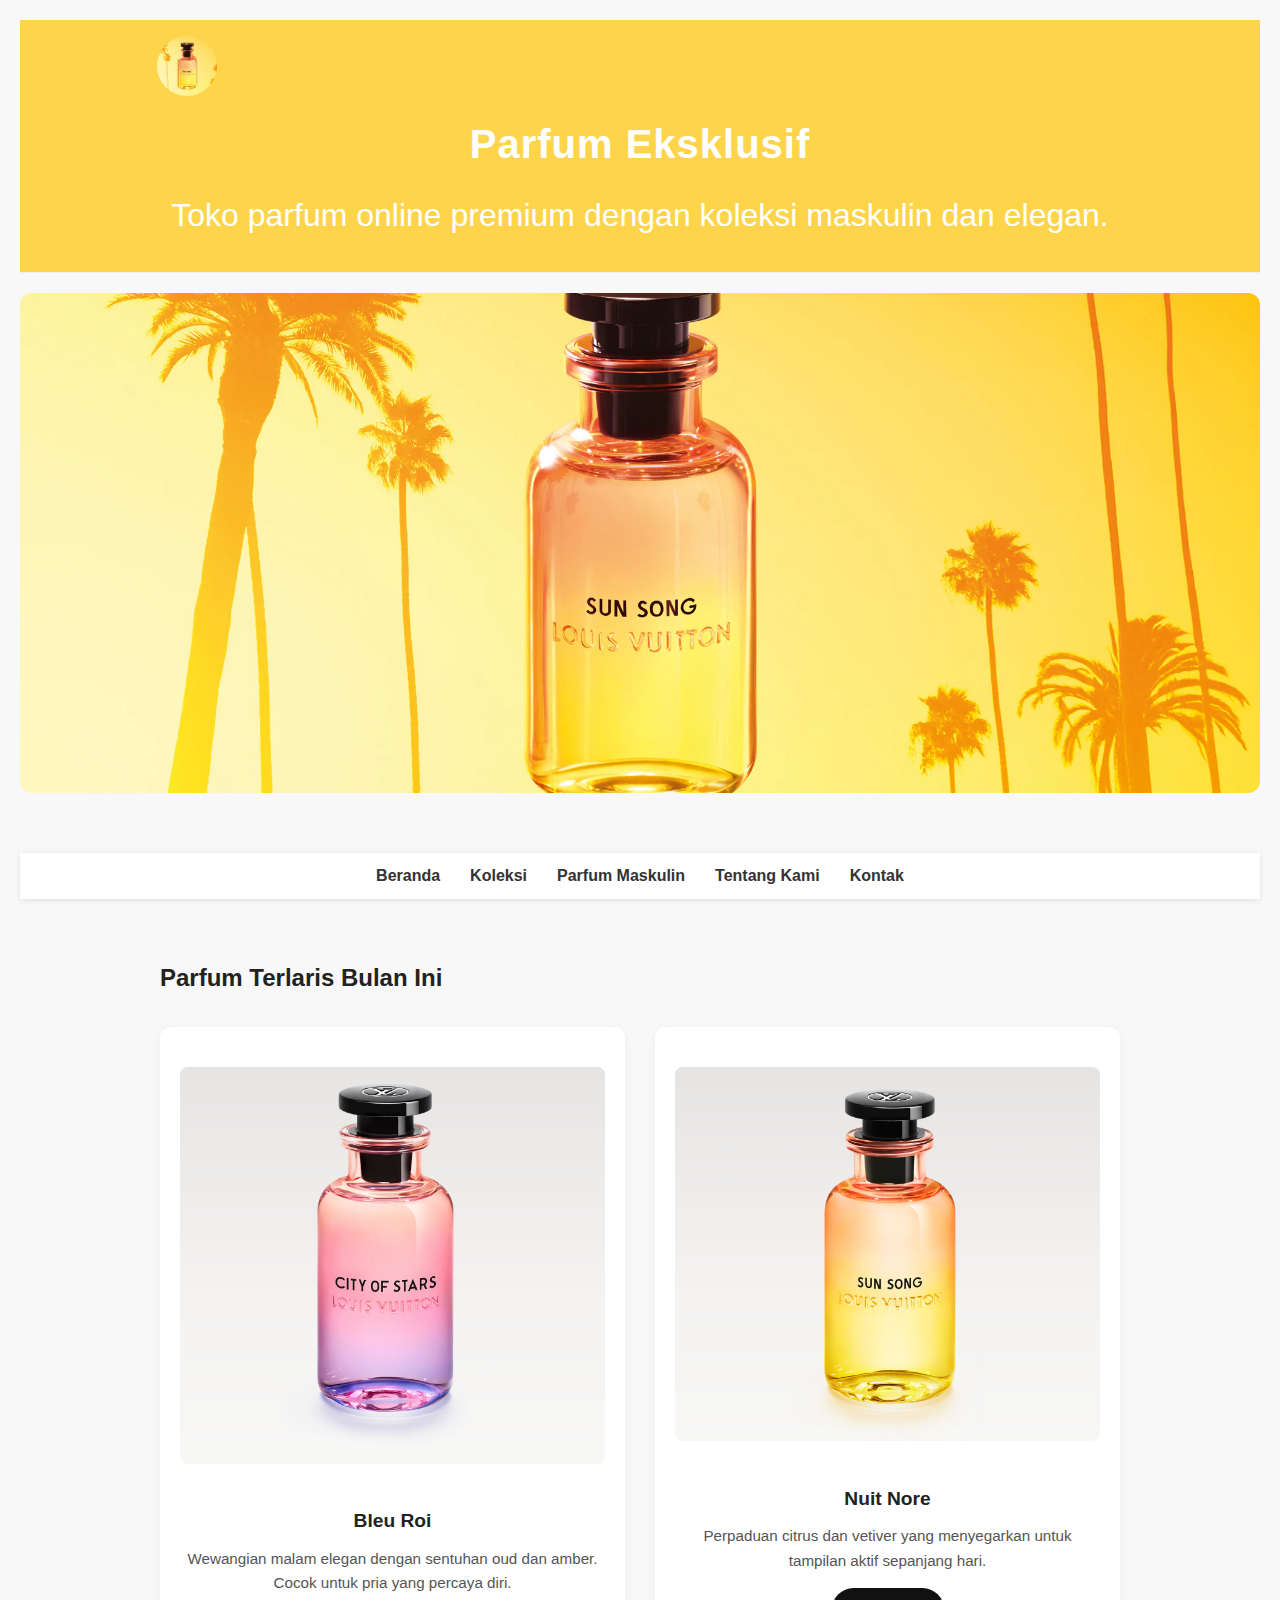
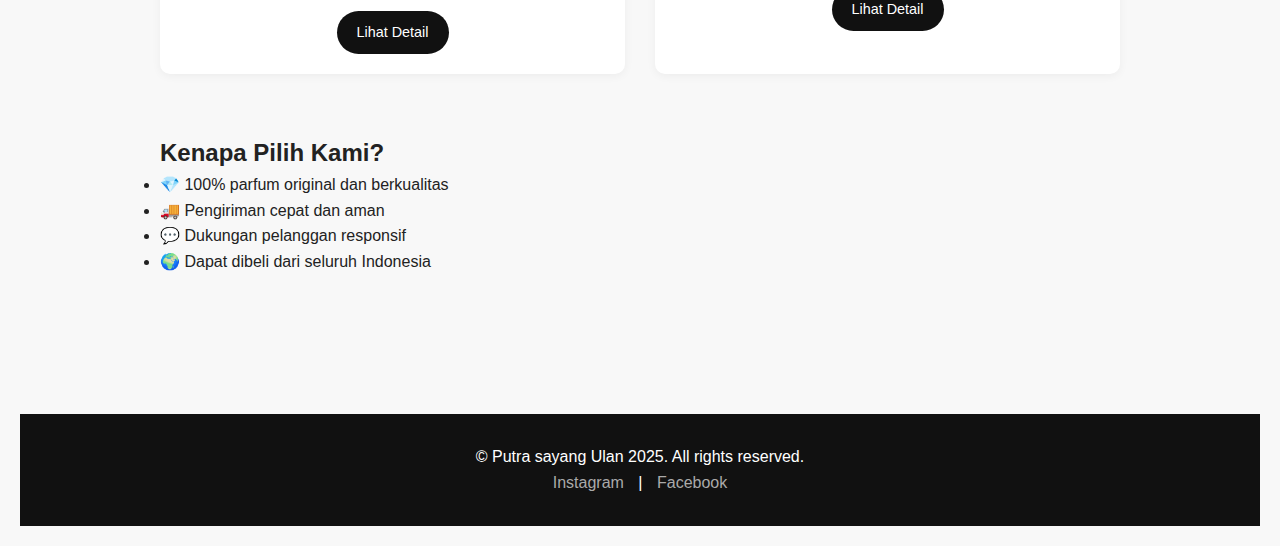
<file: index.html>
<!DOCTYPE html>
<html lang="id">
<head>
  <meta charset="UTF-8">
  <meta name="viewport" content="width=device-width, initial-scale=1.0">
  <meta name="description" content="Temukan koleksi parfum pria dan wanita premium dari Parfum Eksklusif. Wewangian tahan lama, elegan, dan original untuk gaya hidup berkelas.">
  <meta name="keywords" content="parfum pria, parfum wanita, toko parfum online, parfum original, parfum premium, wewangian mewah">
  <meta name="author" content="Parfum Eksklusif">
  <title>Parfum Eksklusif | Toko Parfum Online Premium</title>
  <link rel="canonical" href="https://putraaa2.github.io/Parfum-Pria/">
  <link rel="stylesheet" href="style.css">
  <script type="application/ld+json">
  {
    "@context": "https://schema.org",
    "@type": "Store",
    "name": "Parfum Eksklusif",
    "url": "https://putraaa2.github.io/Parfum-Pria/",
    "logo": "https://putraaa2.github.io/Parfum-Pria/img/logo.png",
    "image": "https://putraaa2.github.io/Parfum-Pria/img/Parfum01.png",
    "description": "Toko parfum online premium dengan koleksi wewangian eksklusif untuk pria dan wanita.",
    "address": {
      "@type": "PostalAddress",
      "addressLocality": "Jakarta",
      "addressRegion": "DKI Jakarta",
      "addressCountry": "ID"
    },
    "sameAs": [
      "https://www.instagram.com/parfumwangiid",
      "https://www.facebook.com/parfumwangiid"
    ]
  }
  </script>
  <meta name="google-site-verification" content="N3-pri0z4-BLswWE2fFRdyzn1vDTlk4neVaVuE5TZyc" />
</head>
<body>
  
<header class="header-with-logo">
  <div class="logo-title">
    <img src="img/Parfum00.PNG" alt="Logo Parfum Eksklusif" class="logo">
    <div class="judul-deskripsi">
      <h1>Parfum Eksklusif</h1>
      <p>Toko parfum online premium dengan koleksi maskulin dan elegan.</p>
    </div>
  </div>
</header>


  <!-- HERO IMAGE -->
  <section class="hero">
    <img src="img/Parfum00.PNG" alt="Hero Parfum Eksklusif">
  </section>

  <nav>
    <ul>
      <li><a href="index.html">Beranda</a></li>
      <li><a href="koleksi.html">Koleksi</a></li>
      <li><a href="koleksi-maskulin.html">Parfum Maskulin</a></li>
      <li><a href="tentang.html">Tentang Kami</a></li>
      <li><a href="kontak.html">Kontak</a></li>
    </ul>
  </nav>

  <main>
    <section>
      <h2>Parfum Terlaris Bulan Ini</h2>
      <div class="produk">
        <article>
          <img src="img/Parfum01.png" alt="Bleu Roi">
          <h3>Bleu Roi</h3>
          <p>Wewangian malam elegan dengan sentuhan oud dan amber. Cocok untuk pria yang percaya diri.</p>
          <a href="produk/bleu-roi.html">Lihat Detail</a>
        </article>
        <article>
          <img src="img/Parfum02.png" alt="Nuit Nore">
          <h3>Nuit Nore</h3>
          <p>Perpaduan citrus dan vetiver yang menyegarkan untuk tampilan aktif sepanjang hari.</p>
          <a href="produk/nuit-nore.html">Lihat Detail</a>
        </article>
      </div>
    </section>

    <section>
      <h2>Kenapa Pilih Kami?</h2>
      <ul>
        <li>💎 100% parfum original dan berkualitas</li>
        <li>🚚 Pengiriman cepat dan aman</li>
        <li>💬 Dukungan pelanggan responsif</li>
        <li>🌍 Dapat dibeli dari seluruh Indonesia</li>
      </ul>
    </section>

  </main>

  <footer>
    <p>&copy; Putra sayang Ulan 2025. All rights reserved.</p>
    <p><a href="https://www.instagram.com/_puutraaa18?igsh=cG4ybWc3ZjRldXln">Instagram</a> | <a href="https://www.facebook.com/parfumwangiid">Facebook</a></p>
  </footer>
</body>
</html>
</file>
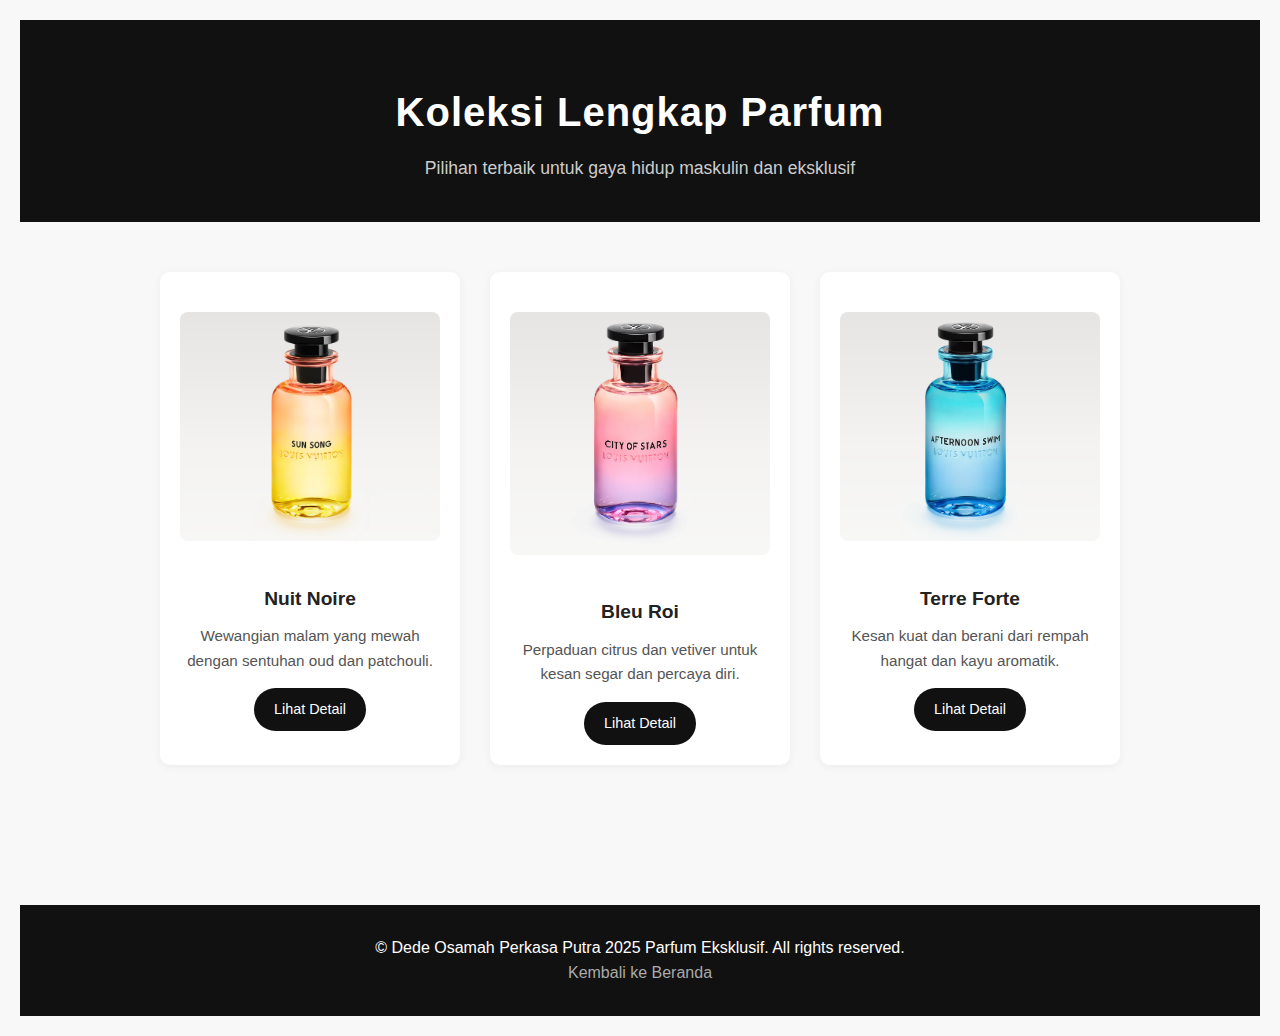
<file: koleksi.html>
<!DOCTYPE html>
<html lang="id">
<head>
  <meta charset="UTF-8">
  <meta name="viewport" content="width=device-width, initial-scale=1.0">
  <title>Koleksi Parfum | Parfum Eksklusif</title>
  <meta name="description" content="Jelajahi koleksi lengkap parfum pria premium dari Parfum Eksklusif. Wewangian elegan, tahan lama, dan cocok untuk setiap karakter.">
  <meta name="keywords" content="koleksi parfum, parfum pria premium, parfum elegan, wewangian maskulin">
  <link rel="stylesheet" href="style.css">
</head>
<body>
  <header>
    <h1>Koleksi Lengkap Parfum</h1>
    <p>Pilihan terbaik untuk gaya hidup maskulin dan eksklusif</p>
  </header>

  <main>
    <section class="koleksi">
      <div class="produk">
        <article>
          <img src="img/Parfum02.png" alt="Nuit Noire">
          <h3>Nuit Noire</h3>
          <p>Wewangian malam yang mewah dengan sentuhan oud dan patchouli.</p>
          <a href="produk/nuit-noire.html">Lihat Detail</a>
        </article>

        <article>
          <img src="img/Parfum01.png" alt="Bleu Roi">
          <h3>Bleu Roi</h3>
          <p>Perpaduan citrus dan vetiver untuk kesan segar dan percaya diri.</p>
          <a href="produk/bleu-roi.html">Lihat Detail</a>
        </article>

        <article>
          <img src="img/Parfum03.png" alt="Terre Forte">
          <h3>Terre Forte</h3>
          <p>Kesan kuat dan berani dari rempah hangat dan kayu aromatik.</p>
          <a href="produk/terre-forte.html">Lihat Detail</a>
        </article>
      </div>
    </section>
  </main>

  <footer>
    <p>&copy; Dede Osamah Perkasa Putra 2025 Parfum Eksklusif. All rights reserved.</p>
    <p><a href="index.html">Kembali ke Beranda</a></p>
  </footer>
</body>
</html>
</file>
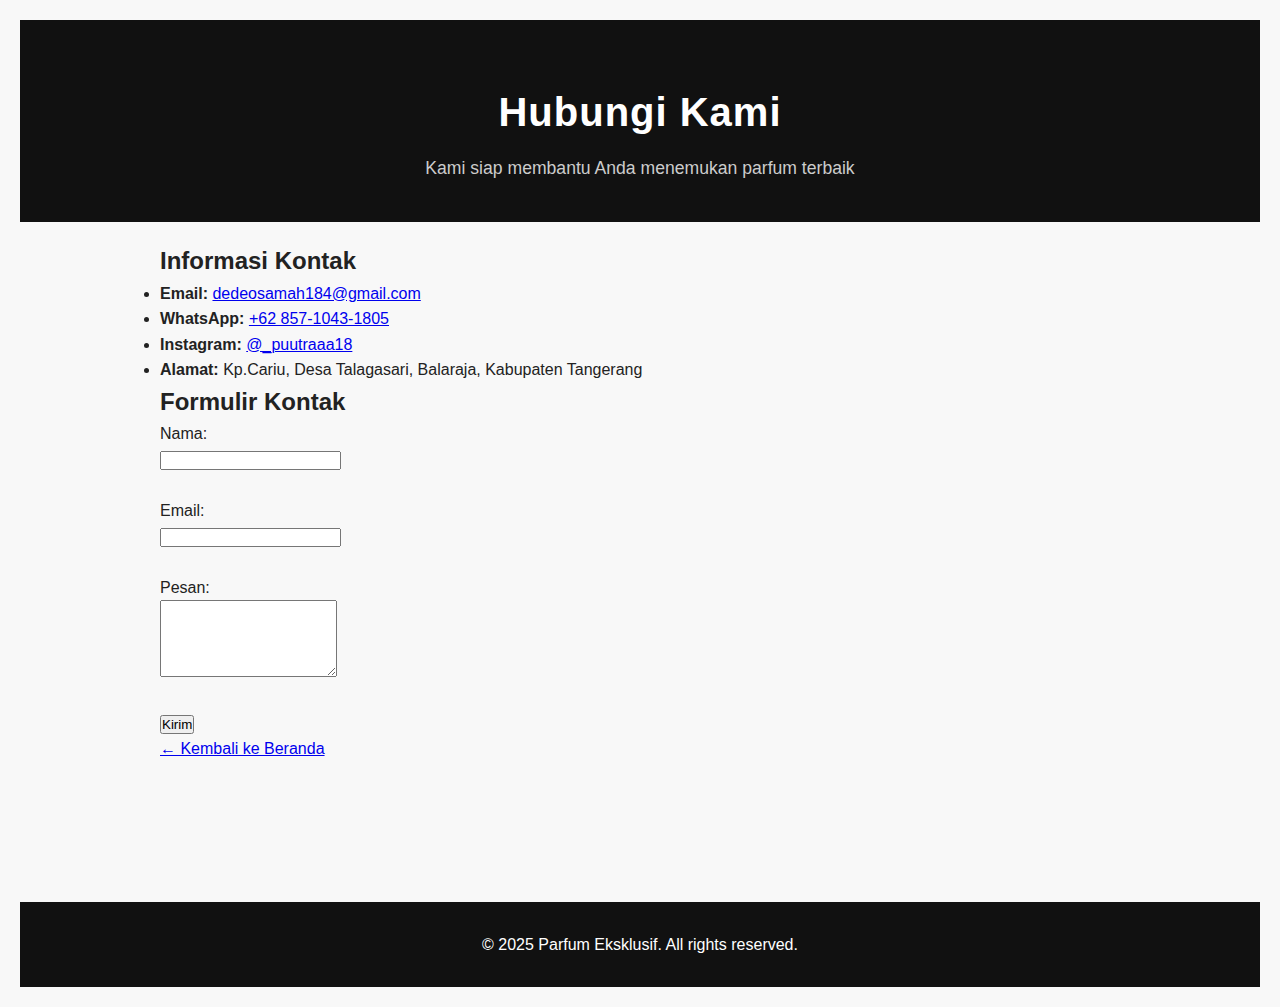
<file: kontak.html>
<!DOCTYPE html>
<html lang="id">
<head>
  <meta charset="UTF-8">
  <meta name="viewport" content="width=device-width, initial-scale=1.0">
  <title>Kontak Kami | Parfum Eksklusif</title>
  <meta name="description" content="Hubungi tim Parfum Eksklusif untuk pertanyaan, pemesanan, atau informasi lebih lanjut. Kami siap membantu Anda.">
  <meta name="keywords" content="kontak parfum, customer service parfum, toko parfum online, parfum eksklusif">
  <link rel="stylesheet" href="style.css">
</head>
<body>
  <header>
    <h1>Hubungi Kami</h1>
    <p>Kami siap membantu Anda menemukan parfum terbaik</p>
  </header>

  <main>
    <section class="kontak">
      <h2>Informasi Kontak</h2>
      <ul>
        <li><strong>Email:</strong> <a href="mailto:dedeosamah184@gmail.com">dedeosamah184@gmail.com</a></li>
        <li><strong>WhatsApp:</strong> <a href="https://wa.me/6285710431805">+62 857-1043-1805</a></li>
        <li><strong>Instagram:</strong> <a href="https://www.instagram.com/_puutraaa18?igsh=cG4ybWc3ZjRldXln">@_puutraaa18</a></li>
        <li><strong>Alamat:</strong> Kp.Cariu, Desa Talagasari, Balaraja, Kabupaten Tangerang</li>
      </ul>

      <h2>Formulir Kontak</h2>
      <form action="#" method="post">
        <label for="nama">Nama:</label><br>
        <input type="text" id="nama" name="nama" required><br><br>

        <label for="email">Email:</label><br>
        <input type="email" id="email" name="email" required><br><br>

        <label for="pesan">Pesan:</label><br>
        <textarea id="pesan" name="pesan" rows="5" required></textarea><br><br>

        <button type="submit">Kirim</button>
      </form>

      <p><a href="index.html" class="btn-back">← Kembali ke Beranda</a></p>
    </section>
  </main>

  <footer>
    <p>&copy; 2025 Parfum Eksklusif. All rights reserved.</p>
  </footer>
</body>
</html>
</file>
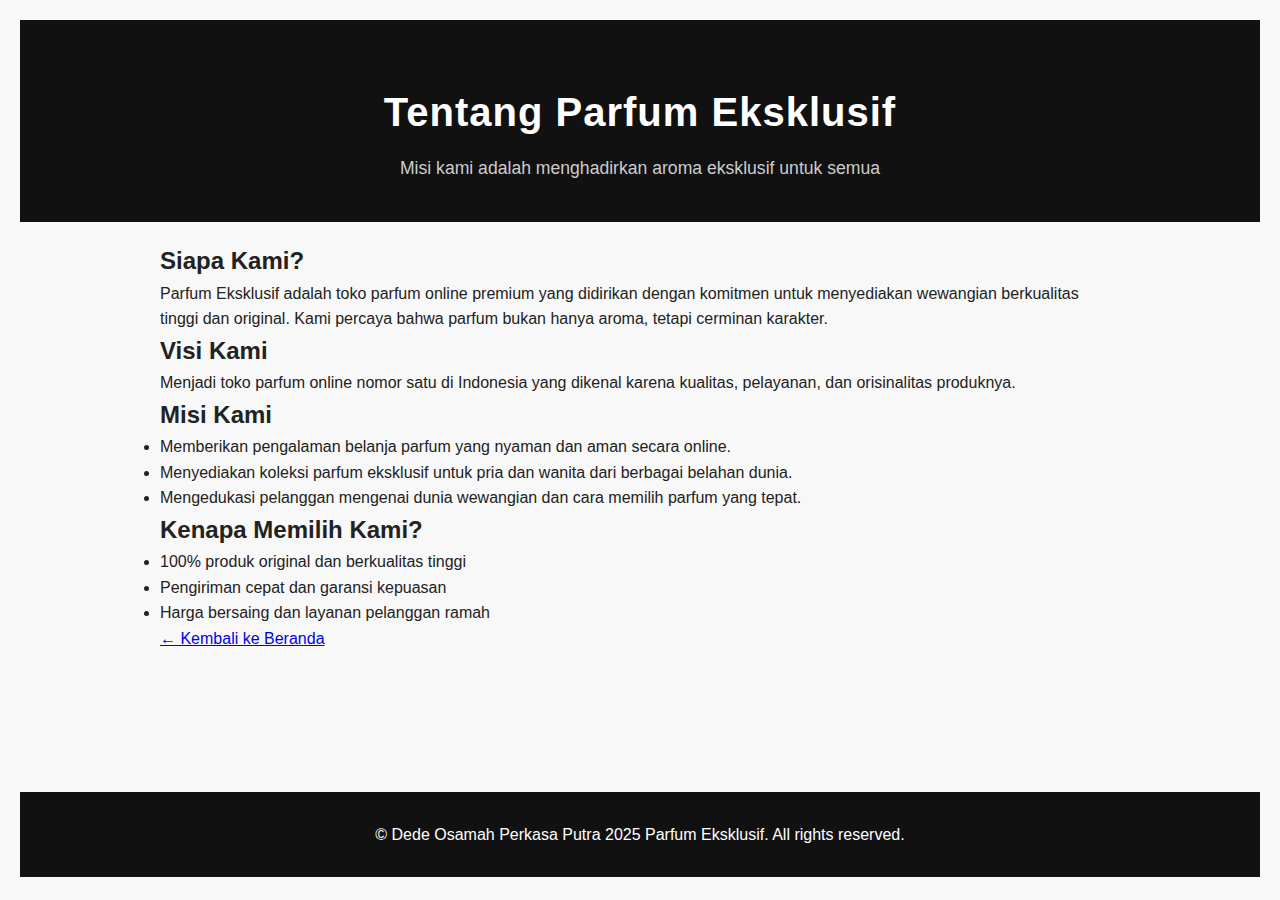
<file: tentang.html>
<!DOCTYPE html>
<html lang="id">
<head>
  <meta charset="UTF-8">
  <meta name="viewport" content="width=device-width, initial-scale=1.0">
  <title>Tentang Kami | Parfum Eksklusif</title>
  <meta name="description" content="Temukan parfum pria tahan lama, maskulin, dan elegan hanya di Parfum Eksklusif. Wewangian original untuk pria modern dan percaya diri.">
  <meta name="keywords" content="tentang parfum eksklusif, toko parfum terpercaya, parfum original online">
  <link rel="stylesheet" href="style.css">
</head>
<body>
  <header>
    <h1>Tentang Parfum Eksklusif</h1>
    <p>Misi kami adalah menghadirkan aroma eksklusif untuk semua</p>
  </header>

  <main>
    <section class="tentang">
      <h2>Siapa Kami?</h2>
      <p>Parfum Eksklusif adalah toko parfum online premium yang didirikan dengan komitmen untuk menyediakan wewangian berkualitas tinggi dan original. Kami percaya bahwa parfum bukan hanya aroma, tetapi cerminan karakter.</p>

      <h2>Visi Kami</h2>
      <p>Menjadi toko parfum online nomor satu di Indonesia yang dikenal karena kualitas, pelayanan, dan orisinalitas produknya.</p>

      <h2>Misi Kami</h2>
      <ul>
        <li>Memberikan pengalaman belanja parfum yang nyaman dan aman secara online.</li>
        <li>Menyediakan koleksi parfum eksklusif untuk pria dan wanita dari berbagai belahan dunia.</li>
        <li>Mengedukasi pelanggan mengenai dunia wewangian dan cara memilih parfum yang tepat.</li>
      </ul>

      <h2>Kenapa Memilih Kami?</h2>
      <ul>
        <li>100% produk original dan berkualitas tinggi</li>
        <li>Pengiriman cepat dan garansi kepuasan</li>
        <li>Harga bersaing dan layanan pelanggan ramah</li>
      </ul>

      <p><a href="index.html" class="btn-back">← Kembali ke Beranda</a></p>
    </section>
  </main>

  <footer>
    <p>&copy; Dede Osamah Perkasa Putra 2025 Parfum Eksklusif. All rights reserved.</p>
  </footer>
</body>
</html>
</file>
<file: style.css>
/* Reset dasar */
* {
  margin: 0;
  padding: 0;
  box-sizing: border-box;
}

body {
  font-family: 'Helvetica Neue', 'Arial', sans-serif;
  line-height: 1.6;
  background-color: #f8f8f8;
  color: #222;
  padding: 20px;
}

/* Header */
header {
  background-color: #111;
  color: #fff;
  text-align: center;
  padding: 60px 20px 40px;
}

header h1 {
  font-size: 2.5rem;
  letter-spacing: 1px;
  margin-bottom: 10px;
}

header p {
  font-size: 1.1rem;
  color: #ccc;
}

/* Navigasi */
nav {
  background-color: #fff;
  padding: 10px 0;
  box-shadow: 0 1px 5px rgba(0,0,0,0.1);
  margin-bottom: 40px;
}

nav ul {
  display: flex;
  justify-content: center;
  list-style: none;
  gap: 30px;
}

nav a {
  text-decoration: none;
  color: #333;
  font-weight: bold;
  transition: color 0.3s ease;
}

nav a:hover {
  color: #666;
}

/* Konten utama */
main {
  max-width: 1000px;
  margin: auto;
  padding: 20px;
}

.koleksi {
  display: grid;
  gap: 40px;
}

.produk {
  display: grid;
  grid-template-columns: repeat(auto-fit, minmax(280px, 1fr));
  gap: 30px;
  margin-top: 30px;
}

.produk article {
  background-color: #fff;
  border-radius: 10px;
  box-shadow: 0 2px 10px rgba(0,0,0,0.05);
  padding: 20px;
  text-align: center;
  transition: transform 0.3s ease;
}

.produk article:hover {
  transform: translateY(-5px);
}

.produk img {
  max-width: 100%;
  height: auto;
  border-radius: 8px;
}

.produk h3 {
  margin-top: 15px;
  font-size: 1.2rem;
}

.produk p {
  font-size: 0.95rem;
  margin: 10px 0 15px;
  color: #555;
}

.produk a {
  display: inline-block;
  background-color: #111;
  color: #fff;
  padding: 10px 20px;
  border-radius: 25px;
  text-decoration: none;
  font-size: 0.9rem;
  transition: background-color 0.3s ease;
}

.produk a:hover {
  background-color: #333;
}

/* Halaman Koleksi Spesifik */
section {
  margin-bottom: 60px;
}

section img {
  max-width: 100%;
  margin: 20px 0;
  border-radius: 10px;
}

/* Footer */
footer {
  text-align: center;
  padding: 30px 20px;
  background-color: #111;
  color: #fff;
  margin-top: 60px;
}

footer a {
  color: #aaa;
  text-decoration: none;
  margin: 0 10px;
}

footer a:hover {
  color: #fff;
}

/* Responsif */
@media screen and (max-width: 768px) {
  nav ul {
    flex-direction: column;
    gap: 15px;
  }
}
.hero img {
  width: 100%;
  max-height: 500px;
  object-fit: cover;
  display: block;
  border-radius: 12px;
  margin-bottom: 2rem;
}
.header-with-logo {
  display: flex;
  justify-content: center;
  align-items: center;
  padding: 1rem 2rem;
  background-color: #fff;
}

.logo-title {
  display: flex;
  align-items: center;
  gap: 1rem;
}

.logo {
  width: 64px;
  height: auto;
  border-radius: 50%;
}
.header-with-logo {
  background-color: #fed54a;
  padding: 1rem 2rem;
  border-bottom: 1px solid #eee;
}

.logo-title {
  display: grid;
  align-items: center;
  gap: 1rem;
}

.logo {
  width: 60px;
  height: 60px;
  object-fit: cover;
  border-radius: 50%;
}

.judul-deskripsi h1 {
  font-size: 3 rem;
  margin: 0;
  color: #fff;
}

.judul-deskripsi p {
  font-size: 2rem;
    color: #fff;
    margin: 0.9rem
}
</file>
